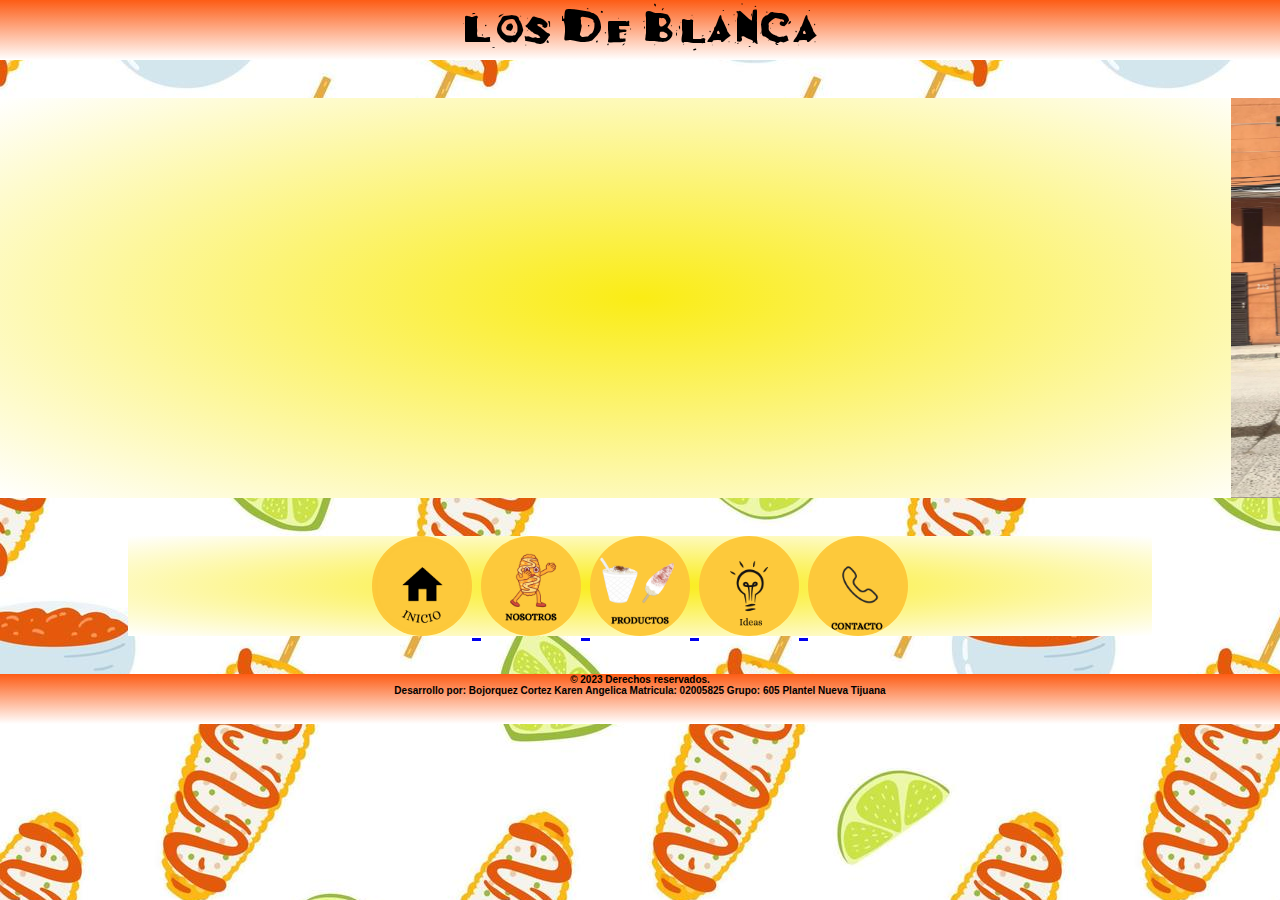
<file: index.html>
<!DOCTYPE html>
<html>
	<head>
		<title>
			Los de Blanca
		</title>
		<link rel="shortcut icon" href="logo.png">
		<link rel="stylesheet" href="css/estilo.css">
	</head>
		<body>
			<center>
			<div id="top">
				<p class="titulo">
					Los de Blanca
				</p>
			</div>
			<br>
			<div id="principal">
		   <marquee>
		   <img src="imagenes/Logo.jpg"
		    class="marquesina">
		    <img src="imagenes/Esquite sencillo.JPG"
		   class="marquesina">
		   <img src="imagenes/Elote empanizado.JPG"
		   class="marquesina">
		   <img src="imagenes/Esquite especial.JPG"
		    class="marquesina">
		   <img src="imagenes/Nachos con elote.JPG"
		    class="marquesina">
		   </marquee>
		   </div>
			<br>
			
			<div id="botones">
			<A href="index.html"
			class="hipervinculo">
		   <img src="imagenes/INICIO.png"
		   class="hipervinculo">
		   </A>
		    <A href="html/nosotros.html"
			class="hipervinculo">
		   <img src="imagenes/NOSOTROS.png"
		   class="hipervinculo">
		   </A>
		   <A href="html/Servicios.html"
		   class="hipervinculo">
		    <img src="imagenes/PRODUCTOS.png"
		   class="hipervinculo">
		   </A>
		   <A href="html/IDEAS.html"
		   class="hipervinculo">
		    <img src="imagenes/titulo.png"
			class="hipervinculo">
		   </A>
		   <A href="html/CONTACTO.html"
		   class="hipervinculo">
		    <img src="imagenes/CONTACTO.png"
			class="hipervinculo">
		   </A>
		   </div>
		   <br>
			<div id="ppie">
				<p class="pie">
				&copy; 2023 Derechos reservados. <br>
				Desarrollo por: Bojorquez Cortez Karen Angelica Matricula: 02005825 Grupo: 605
				Plantel Nueva Tijuana
				</p>
			</div>
			</center>
		</body>
</html>
</file>
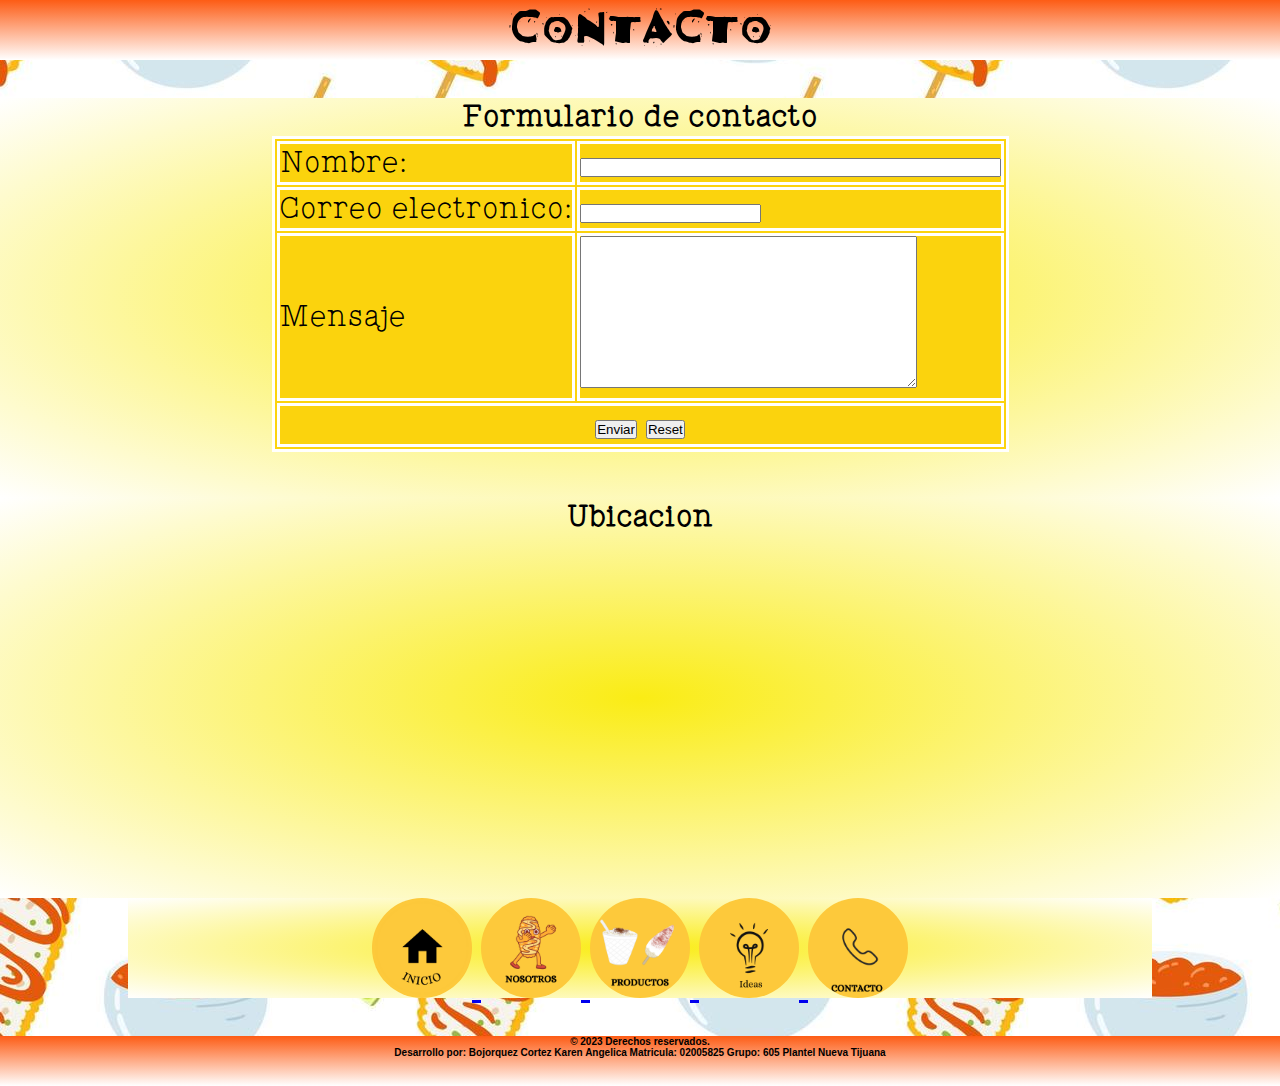
<file: html/CONTACTO.html>
<!DOCTYPE html>
<html>
	<head>
		<title>
		CONTACTO
		</title>
		<link rel="shortcut icon" href="../logo.png">
		<link rel="stylesheet" href="../css/estilo.css">
	</head>
	<body>
	<center>
		<div id="top">
		<p class="titulo">
			CONTACTO
		</p>
		</div>
		<br>
		<div id="principal">
			<b>Formulario de contacto</b>
			<br>
		<form action="malito:cortezblanca95@icloud.com">
			<table border="1" bordercolor=""#000000" cellspancing="0">
				<tr>
					<td>
						<label for="nombre">Nombre:</label>
					</td>
					<td>
						<input type="text" size="50" name="Nombre" id="Nombre"> </input>
					</td>
					</tr>
					<tr>
						<td>
							<label for="email">Correo electronico:</label>
						</td>
						<td>
							<input type="email" id="email" name="email"/></input>
							</td>
							</tr>
							<tr>
								<td>
							<label for="mensaje">Mensaje</label>
						</td>
						<td>
							<textarea rows="10" cols="40" id="Mensaje"></textarea>
						</td>
					</tr>
					<tr align="center">
						<td colspan="2">
						<input type="Submit" value="Enviar">
						<input type="reset">
					</td>
					</tr>
					</table>
				</form>
		</div>	
<!--Mapa-->
	<div id="principal">
	<b>
	Ubicacion
	</b>
	<br>
	<iframe src="https://www.google.com/maps/embed?pb=!1m18!1m12!1m3!1d3366.353014226506!2d-116.95859588455889!3d32.463248407224235!2m3!1f0!2f0!3f0!3m2!1i1024!2i768!4f13.1!3m3!1m2!1s0x80d939b6afc717ab%3A0x3d9a253bfc155618!2sC.%20Ram%C3%B3n%20Nieto%2C%20Reforma%2C%2022183%20Tijuana%2C%20B.C.!5e0!3m2!1ses!2smx!4v1678388926444!5m2!1ses!2smx" width="400" height="300" style="border:0;" allowfullscreen="" loading="lazy" referrerpolicy="no-referrer-when-downgrade"></iframe>
	<br>
	</div>

<div id="botones">
		<A href="../index.html" class="hipervinculo">
		   <img src="../imagenes/INICIO.png"
		    class="hipervinculo">
		   </A>
		    <A href="nosotros.html" class="hipervinculo">
		   <img src="../imagenes/NOSOTROS.png"
		   class="hipervinculo">
		   </A>
		   <A href="Servicios.html" class="hipervinculo">
		    <img src="../imagenes/PRODUCTOS.png"
		    class="hipervinculo">
		   </A>
		   <A href="IDEAS.html" class="hipervinculo">
		    <img src="../imagenes/titulo.png"
		    class="hipervinculo">
		   </A>
		   <A href="CONTACTO.html" class="hipervinculo">
		    <img src="../imagenes/CONTACTO.png"
		    class="hipervinculo">
		   </A>
</div>
		   <br>
		   <div id="ppie">
				<p class="pie">
				&copy; 2023 Derechos reservados. <br>
				Desarrollo por: Bojorquez Cortez Karen Angelica Matricula: 02005825 Grupo: 605
				Plantel Nueva Tijuana
				</p>
			</div>
		</center>
	</body>
</html>
</file>
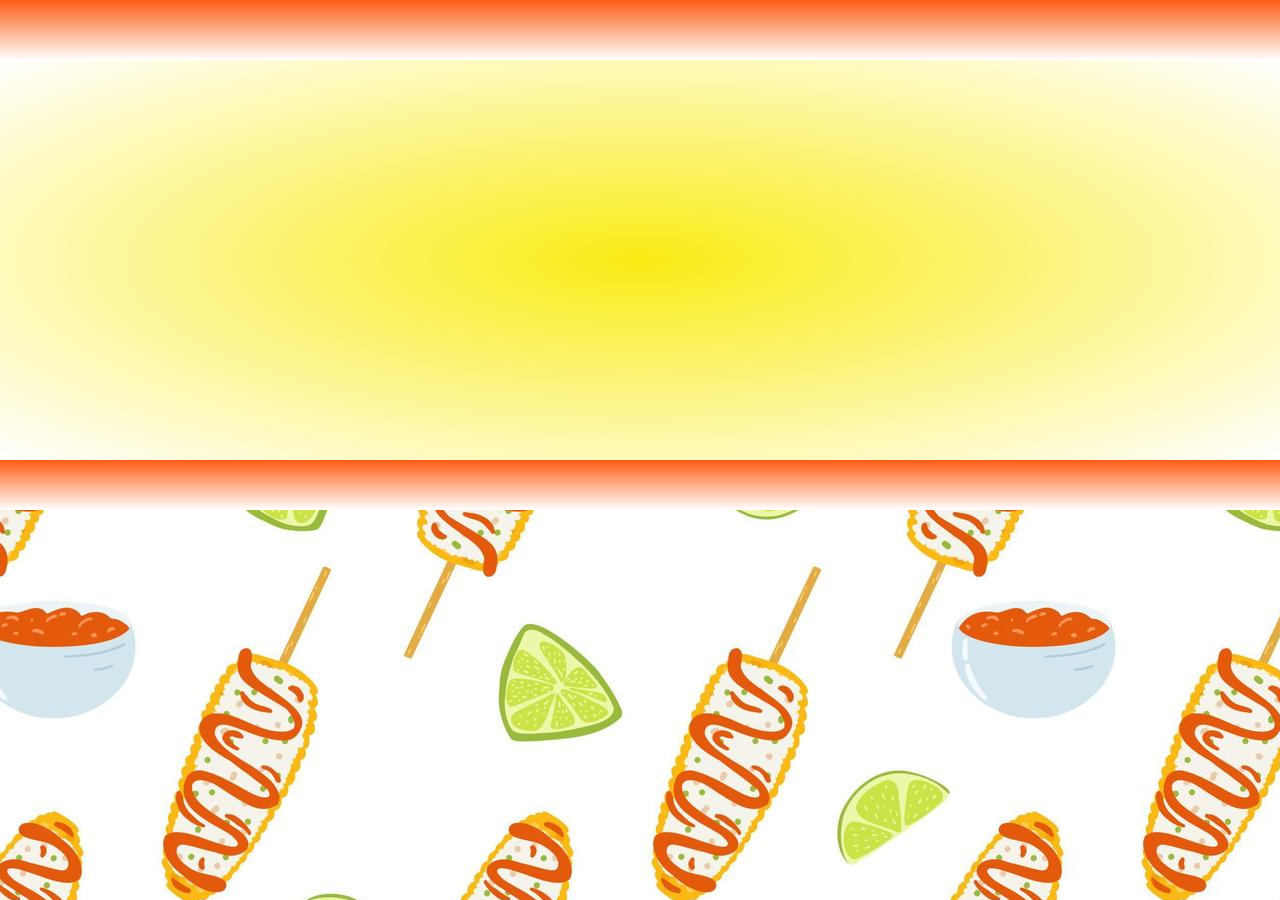
<file: html/ejemplo.html>
<!doctype html>

<html>
	<head>
		<title>
		Ejemplo
		</title>
		<link rel="stylesheet" href="../css/estilo.css">
		</head>
		<body>
		<div id="top">
		</div>
		<div id="principal">
		</div>
		<div id="ppie">
		</div>
		</body>
		
		
		
		
		
		</html>
</file>
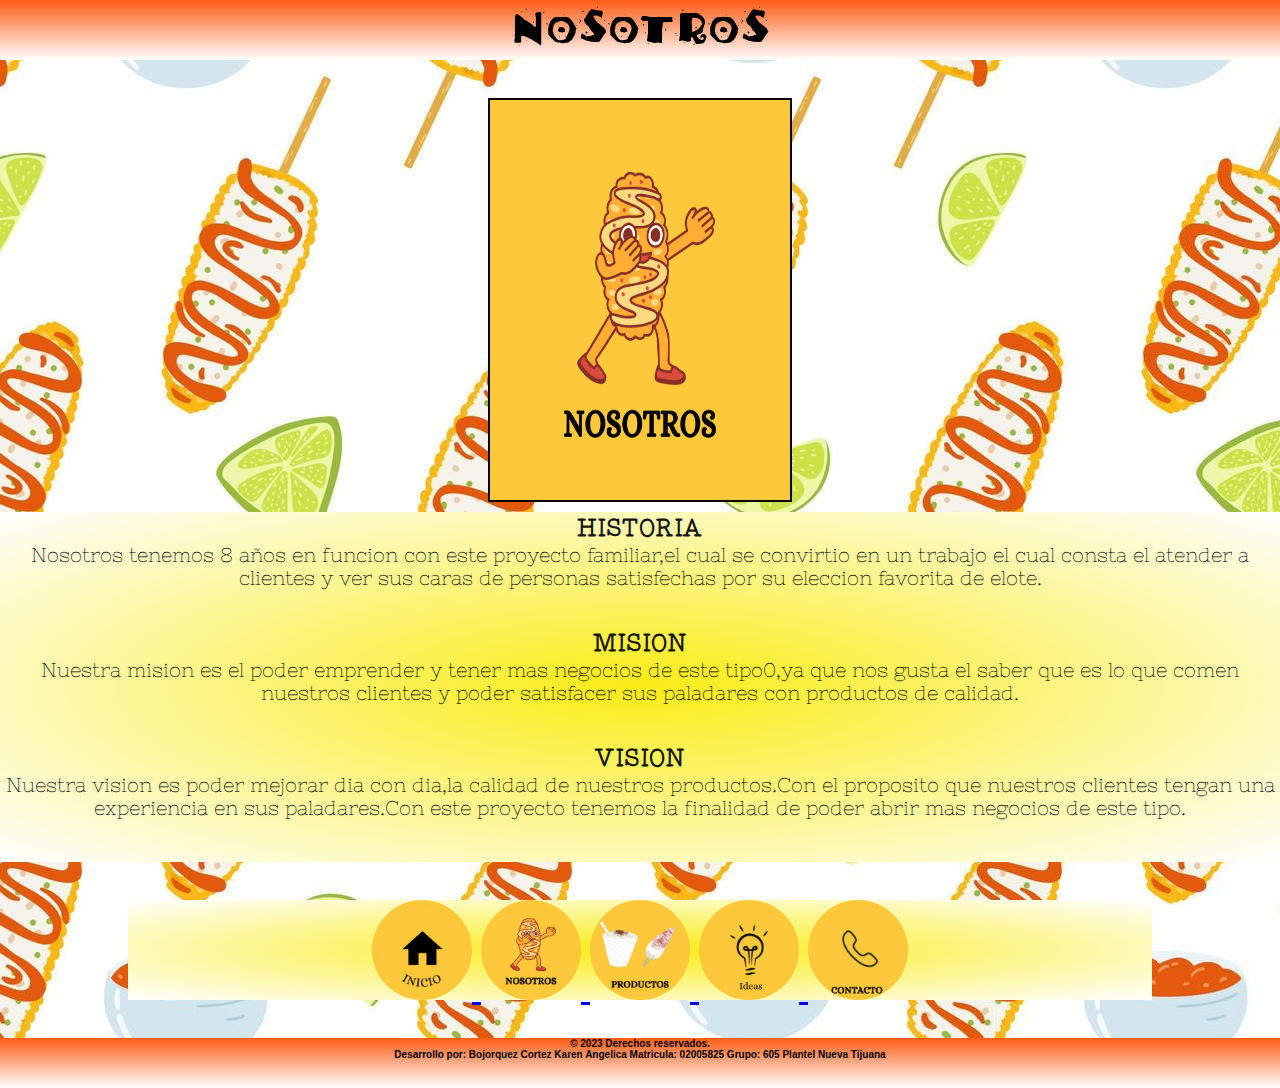
<file: html/nosotros.html>
<!DOCTYPE html>
<html>
	<head>
		<title>
			NOSOTROS
		</title>
		<link rel="shortcut icon" href="../logo.png">
		<link rel="stylesheet" href="../css/estilo.css">
	</head>
		<body>
			<CENTER>
			<div id="top">
				<p class="titulo"> 
					NOSOTROS
				</p>
			</div>
		   <br>
				<img src="../imagenes/NOSOTROS.png"
				class="otrasimg">
		   <br>
		   <p>
		   <div id="principal2">
			<p class="subtitulo"> 
			<b>HISTORIA</b>
			</p>
			<p>
			Nosotros tenemos 8 años en funcion con este proyecto familiar,el cual se convirtio en un trabajo el cual consta el atender a clientes y ver sus caras de personas satisfechas por su eleccion favorita de elote.
			</p>
			<br>
			<p class="subtitulo"> 
			<b>MISION</b>
			</p>
			<p>
			Nuestra mision es el poder emprender y tener mas negocios de este tipo0,ya que nos gusta el saber que es lo que comen nuestros clientes y poder satisfacer sus paladares con productos de calidad.
			</p>
			<br>
			<p class="subtitulo"> 
			<b>VISION</b><br>
			</p>
			<p>
			Nuestra vision es poder mejorar dia con dia,la calidad de nuestros productos.Con el proposito que nuestros clientes tengan una experiencia en sus paladares.Con este proyecto tenemos la finalidad de poder abrir mas negocios de este tipo.
			</div>
			<br>
			
			<div id="botones">
			<A href="../index.html" class="hipervinculo">
		   <img src="../imagenes/INICIO.png"
		   class="hipervinculo">
		   </A>
		  <A href="nosotros.html" class="hipervinculo"> 
		   <img src="../imagenes/NOSOTROS.png"
			class="hipervinculo">
		   </A>
		   <A href="Servicios.html" class="hipervinculo">
		    <img src="../imagenes/PRODUCTOS.png"
		  class="hipervinculo">
		   </A>
		   <A href="IDEAS.html" class="hipervinculo">
		    <img src="../imagenes/titulo.png"
		   class="hipervinculo">
		   </A>
		   <A href="CONTACTO.html" class="hipervinculo">
		    <img src="../imagenes/CONTACTO.png"
		   class="hipervinculo">
		  </A>
		  </div>
		   <br>
		   <div id="ppie">
				<p class="pie">
				&copy; 2023 Derechos reservados. <br>
				Desarrollo por: Bojorquez Cortez Karen Angelica Matricula: 02005825 Grupo: 605
				Plantel Nueva Tijuana
				</p>
			</div>
			</CENTER>
		</body>
		
</html>
</file>
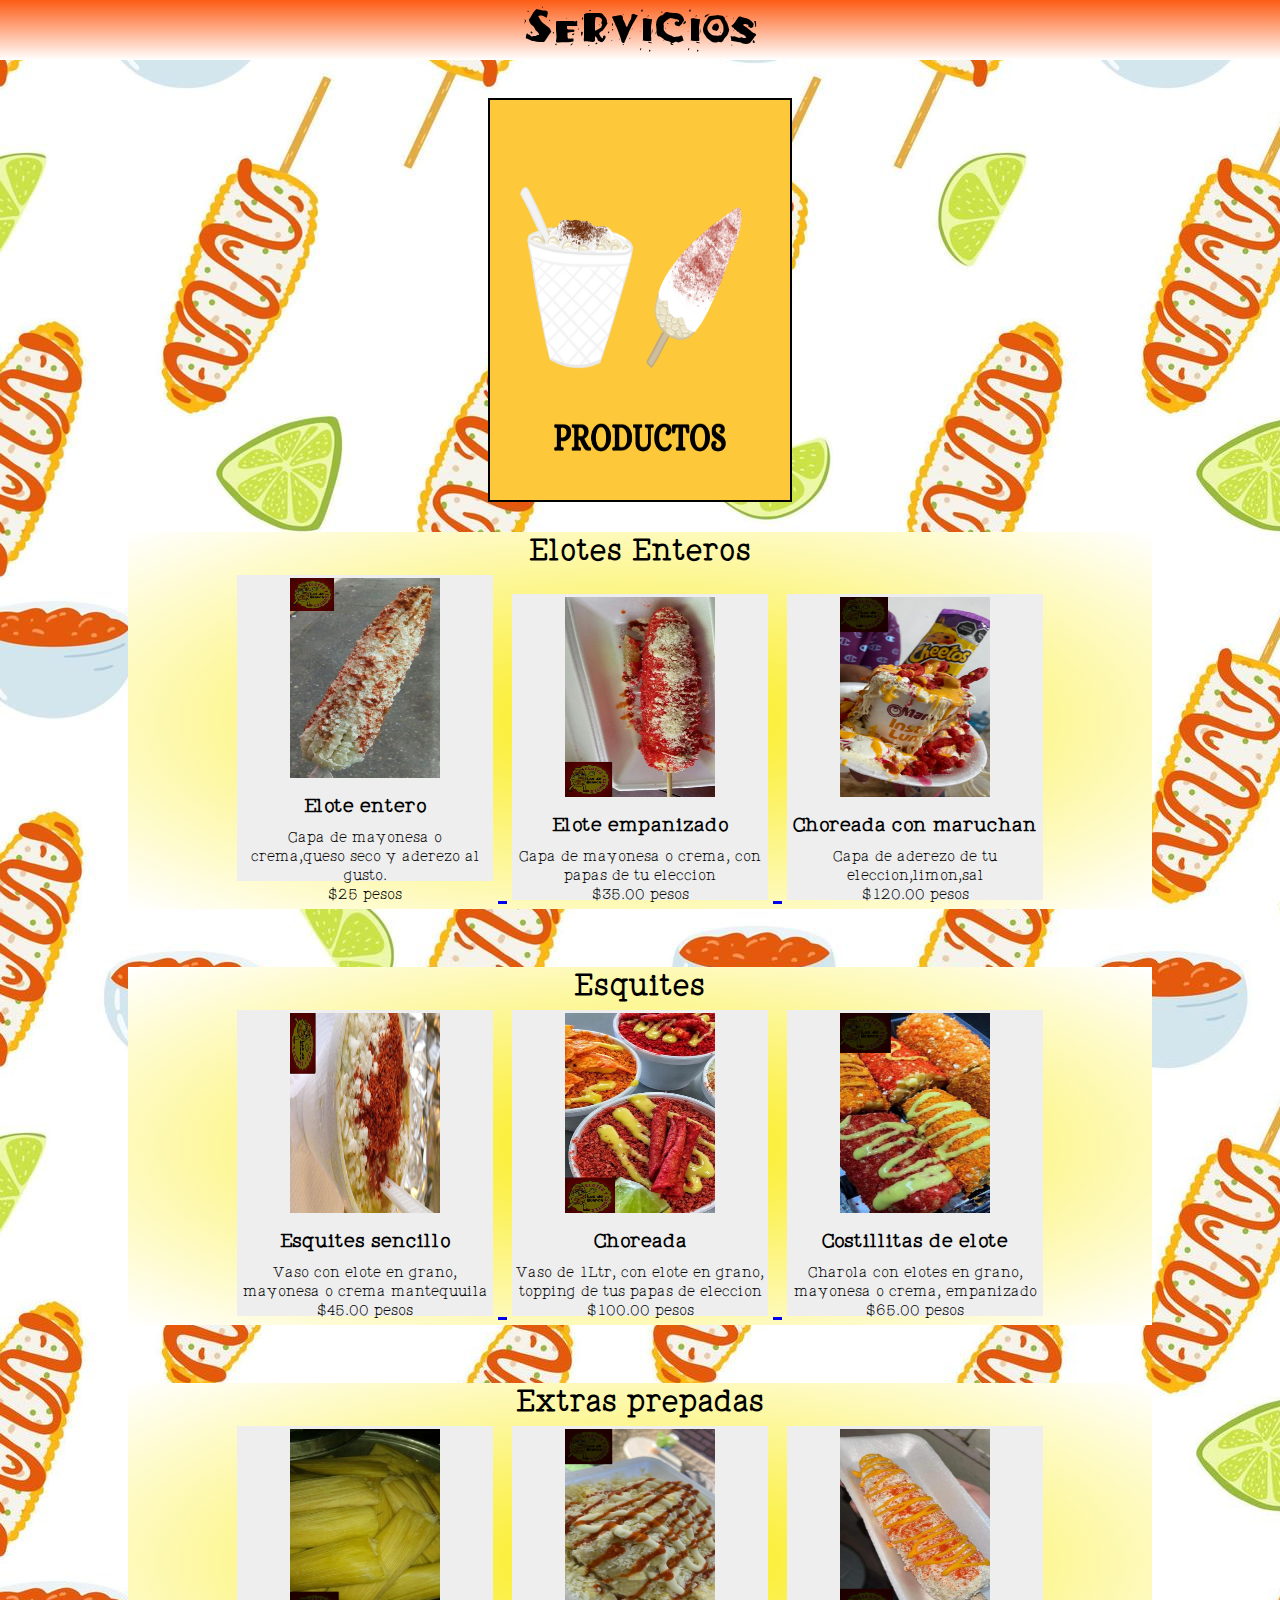
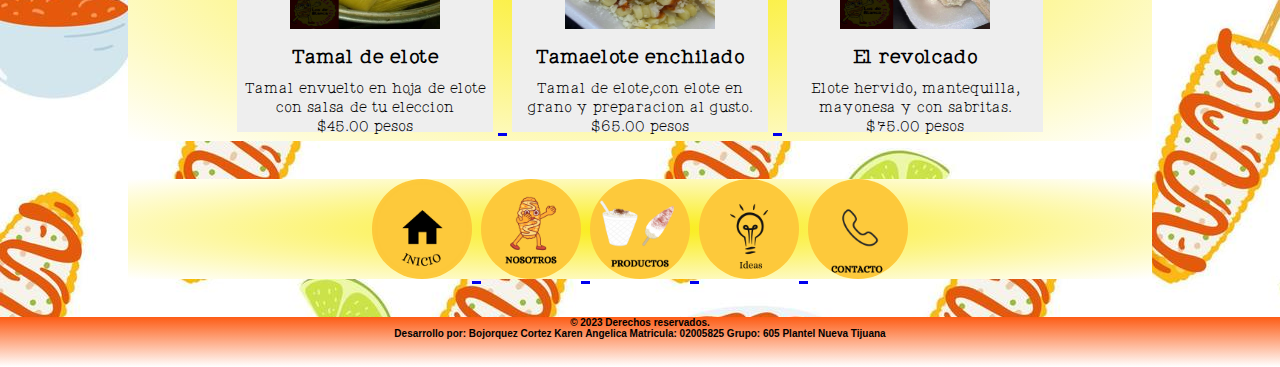
<file: html/Servicios.html>
<!DOCTYPE html>
<html>
	<head>
		<title>
			Servicios
		</title>
		<link rel="shortcut icon" href="../logo.png">
		<link rel="stylesheet" href="../css/estilo.css">
	</head>
	<body>
		<center>
		<div id="top">
			<p class="titulo">
			Servicios
			</p>
		</div>
		<br>
			<img src="../imagenes/PRODUCTOS.png"
			class="otrasimg"><br>
		<div class="principall">
				<b>Elotes Enteros</b>
				<br>
			
			<!-- TABLA DE SERVICIOS -->
			<!-- grosor del borde --> <!-- color de la linea --> <!-- espacio entre celdas -->
			<a href="Producto 1.html">
			<div class="caja">
				<img src="../imagenes/Elote entero.JPG"
					class="imgtablas">
				<div class="caja-texto">
					Elote entero 
				</div>
				<div class="texto-adicional">
				 Capa de mayonesa o crema,queso seco y aderezo al gusto.<br>
				 $25 pesos
				</div>
			</div>
			</a>
			<a href="Producto 2.html">
			<div class="caja">
				<img src="../imagenes/Elote empanizado.JPG"
					class="imgtablas">
				<div class="caja-texto">
						Elote empanizado
				</div>
				<div class="texto-adicional">
				Capa de mayonesa o crema, con papas de tu eleccion<br>
				 $35.00 pesos
				</div>
			</div>
			</a>
			<a href="Producto 3.html">
			<div class="caja">
				<img src="../imagenes/Producto 3.JPG"
					class="imgtablas">
				<div class="caja-texto">
					Choreada con maruchan
				</div>
				<div class="texto-adicional">
				 Capa de aderezo de tu eleccion,limon,sal<br>
				 $120.00 pesos
				</div>
			</div>
			</a>
		</div>
		<br>
		<div class="principall">	
				<b>Esquites</b><br>
			
			<!-- TABLA DE SERVICIOS -->
			<!-- grosor del borde --> <!-- color de la linea --> <!-- espacio entre celdas -->
			<a href="Producto 4.html">
			<div class="caja">
				<img src="../imagenes/Esquite sencillo.JPG"
					class="imgtablas">
				<div class="caja-texto">
					Esquites sencillo
				</div>
				<div class="texto-adicional">
					Vaso con elote en grano, mayonesa o crema mantequuila<br>
					$45.00 pesos
				</div>
			</div>
			</a>
			<a href="Producto 5.html">
			<div class="caja">
				<img src="../imagenes/Esquite especial.JPG"
					class="imgtablas">
				<div class="caja-texto">
					Choreada
				</div>
				<div class="texto-adicional">
					Vaso de 1Ltr, con elote en grano, topping de tus papas de eleccion<br>
					$100.00 pesos
				</div>
			</div>
			</a>
			<a href="Producto 6.html">
			<div class="caja">
				<img src="../imagenes/Producto 6.JPG"
					class="imgtablas">
				<div class="caja-texto">
					Costillitas de elote
				</div>
				<div class="texto-adicional">
					Charola con elotes en grano, mayonesa o crema, empanizado<br>
					$65.00 pesos
				</div>
			</div>
			</a>
		</div>
		<br>
		<div class="principall">
				<b>Extras prepadas</b><br>
			
			<!-- TABLA DE SERVICIOS -->
			<!-- grosor del borde --> <!-- color de la linea --> <!-- espacio entre celdas -->
			<a href="Producto 7.html">
			<div class="caja">
				<img src="../imagenes/Producto 7.jpg"
					class="imgtablas">
				<div class="caja-texto">
					Tamal de elote
				</div>
				<div class="texto-adicional">
					Tamal envuelto en hoja de elote con salsa de tu eleccion<br>
					$45.00 pesos
				</div>
			</div>
			</a>
			<a href="Producto 8.html">
			<div class="caja">
				<img src="../imagenes/Producto 8.jpg"
					class="imgtablas">
				<div class="caja-texto">
					Tamaelote enchilado
				</div>
				<div class="texto-adicional">
					Tamal de elote,con elote en grano y preparacion al gusto.<br>
					$65.00 pesos
				</div>
			</div>
			</a>
			<a href="Producto 9.html">
			<div class="caja">
				<img src="../imagenes/Producto 9.JPG"
					class="imgtablas">
				<div class="caja-texto">
					El revolcado
				</div>
				<div class="texto-adicional">
					Elote hervido, mantequilla, mayonesa y con sabritas.
					<br>
					$75.00 pesos
				</div>
			</div>
			</a>
		</div>
		
			<br>
			
			<div id="botones">
			<A href="../index.html"
			class="hipervinculo">
		   <img src="../imagenes/INICIO.png"
		   class="hipervinculo">
		   </A>
		    <A href="nosotros.html"
			class="hipervinculo">
		   <img src="../imagenes/NOSOTROS.png"
		   class="hipervinculo">
		   </A>
		   <A href="Servicios.html"
		   class="hipervinculo">
		    <img src="../imagenes/PRODUCTOS.png"
		   class="hipervinculo">
		   </A>
		   <A href="IDEAS.html"
		   class="hipervinculo">
		    <img src="../imagenes/titulo.png"
			class="hipervinculo">
		   </A>
		   <A href="CONTACTO.html"
		   class="hipervinculo">
		    <img src="../imagenes/CONTACTO.png"
			class="hipervinculo">
		   </A>
		   </div>
			<br>
			<div id="ppie">
				<p class="pie">
				&copy; 2023 Derechos reservados. <br>
				Desarrollo por: Bojorquez Cortez Karen Angelica Matricula: 02005825 Grupo: 605
				Plantel Nueva Tijuana
				</p>
			</div>
		</center>
	</body>
</html>
</file>
<file: css/estilo.css>
Body{
	Background-image:url("../imagenes/Elotes fondo.jpg");
	Font-Family:mifuente3;
	Color:#000000; 
	Font-size:30px;
	}

P	{
	text-align:center;
	Font-Family:mifuente2;
	Color:black ;
	Font-size:20px;
	}
	
HR{
	border: 10px solid #E74C3C;
	border-radius: 5px;
}
table,tr,td{
	border: 3px solid;
	border-color:#FFFFFE ;
	background-color:#FBD30D;
}
th{
	background-color:#FBD30D;
	border: 3px solid;
	font-weight:#000000;
}
.pie{
	text-align: center;
	font-size: 10px;
	color:#000000;
	font-family: Arial;
	font-weight: bold;
}
ul{
	list-style-type: circle;
	list-style-position: inside;
}
ol{
	list-style-type: upper-roman;
	list-style-position: inside;
}
.subtitulo{
	 font-family:mifuente3;
	 font-size:25px;
	 color:#141414;
	 text-align:center;
}
.titulo{
	font-family:mifuente;
	font-size:50px;
	color:#000000;
	text-align: center;
}
.tablas{
	font-family:mifuente2;
	font-size: 20px;
	color:#000000; 
}
.marquesina{
	width: 300px;
	height:400px;
}
.hipervinculo{
	width: 100px;
	height: 100px;
	border-radius: 50%;
}
.imgtablas{
	width: 150px;
	height: 200px;
}
.otrasimg{
	width: 300px;
	height: 400px;
	border: 2px solid #000000
}
@font-face{
	font-family: mifuente;
	src:url(../fuentes/burrito.TTF);
}
@font-face{
	font-family:mifuente2;
	src:url(../fuentes/NixieOne.ttf);
	
}
@font-face{
	font-family:mifuente3;
	src:url(../fuentes/WigendaTypewrite.ttf);
}
.fuentegoogle{
	font-family:"Delicious Handrawn",cursive;
	text-align: center;
	font-size: 50px;
}
*{
	margin:0px;
	padding:0px;
}
div#top{
	width:100%;
	height:60px;
	background-image:linear-gradient(#FD5C15,#FFFFFF);
}
div#principal{
	margin:auto;
	margin-top:0px;
	width:100%;
	height:400px;
	background-image:radial-gradient(#FAEC15,#FFFFFF);
}
div#princip{
	padding-top:20px;
	margin:auto;
	margin-top:0px;
	width:770px;
	height:800px;
	background-image:radial-gradient(#FAEC15,#FFFFFF);
}
div#principal2{
	margin:auto;
	margin-top:0px;
	width:100%;
	height:350px;
	background-image:radial-gradient(#FAEC15,#FFFFFF);
}
div#principal3{
	margin:auto;
	margin-top:0px;
	width:80%;
	background-image:radial-gradient(#FAEC15,#FFFFFF);
}
.principall{
	margin: auto;
	margin-top: 20px;
	width: 80%;
	background-image:radial-gradient(#FAEC15,#FFFFFF);
}
div#img{
	margin: auto;
	margin-top: 20px;
	width: 30%;
	height: 400px;
	background-image: radial-gradient(#EDBB99,#907460 )
}

div#formulario{
	margin: auto;
	margin-top: 20px;
	width: 40%;
	height: 300px;
	background-image: radial-gradient(#EDBB99,#907460 )
}
div#ppie{
	width:100%;
	height:50px;
	background-image:linear-gradient(#FD5C15,#FFFFFF);
}
div#botones{
	margin:auto;
	margin-top:0px;
	width:80%;
	height:100px;
	background-image:radial-gradient(#FAEC15,#FFFFFF);
}
div#tablas{
	width: 100%;
	height: 150px;
	background-image: linear-gradient(#FAE5D3,#EDBB99);
}

div#descripcion{
		margin-top:20px;
		width:100%;
		background-color:#907460;
		
}
div#ideass{
	margin: auto;
	margin-top: 20px;
	width: 80%;
	height: 750px;
	background-image: radial-gradient(#EDBB99,#907460 )
}
.caja{
	height:300px;
	width:250px;
	background:#eee;
	border: 3px solid #eee;
	margin:5px;
	color:black;
	text-align:center;
	display:inline-block;
}
.caja:hover{
	box-shadow:0 0 20px yellow;
	transform:scale(1.4);	
}
.caja-texto{
	padding-top:5px;
	padding-bottom:5px;
	font-size:20px;
	color:black;
	font-weight:bold;
}
.texto-adicional{
	padding-top:5px;
	font-size:15px;
}
.carrousel{
	width:600px;
	margin:auto;
	box-sizing:border-box;
}
.conteCarrousel{
	width:100%;
	height:400px;
	overflow:hidden;
	box-sizing:border-box;
}
.itemCarrousel{
	position:relative;
	width:100%;
	height:100%;
	box-sizing:border-box;
}
.iteamCarruselTarjeta{
	width:100%;
	height:100%;
	box-sizing:border-box;
}
.itemCarrouselArrows{
	position:absolute;
	top:0;
	bottom:0;
	left:0;
	right:0;
	height:100%;
	display:flex;
	align-items:center;
	justify-content:space-between;
	padding:20px;
	box-sizing:border-box;
}
.itemCarrouselArrows> i:hover{
	cursor:pointer
}
/*
#itemCarrousel-1{
    background-color: red;
}

#itemCarrousel-2{
    background-color:blue;
}

#itemCarrousel-3{
    background-color: ;
}
#itemCarrousel-4{
    background-color: purple;
}

.conteCarruselController{
	width:100%;
	display:flex;
	justify-content:space-evenly:
}
.conteCarruselController> a{
	text-decoration:none;
	font-size:32px;
	color:grey;
}
*/
.conteCarrouselContreller{
    width: 100%;
    display: flex;
    justify-content: space-evenly;
}
.conteCarrouselContreller  a{
    text-decoration: none;
    font-size: 32px;
    color: grey;
}
.itemCarrouselArrows > a > i{
    color: white;
}
.menu{
	 width:80%;
	 background-image:radial-gradient;
	 margin:5px;
	 color:black;
	 text-align:center;
	 display:inline-block;
	 }
 
 .menu :hover{
	 box-shadow:0 0 10px #DC7633;
	 transform:scale(1.2);
 }
.hipervinculo :hover{
	box-shadow:0 0 10px #DC7633;
	transform: scale(1.3);
}
</file>
